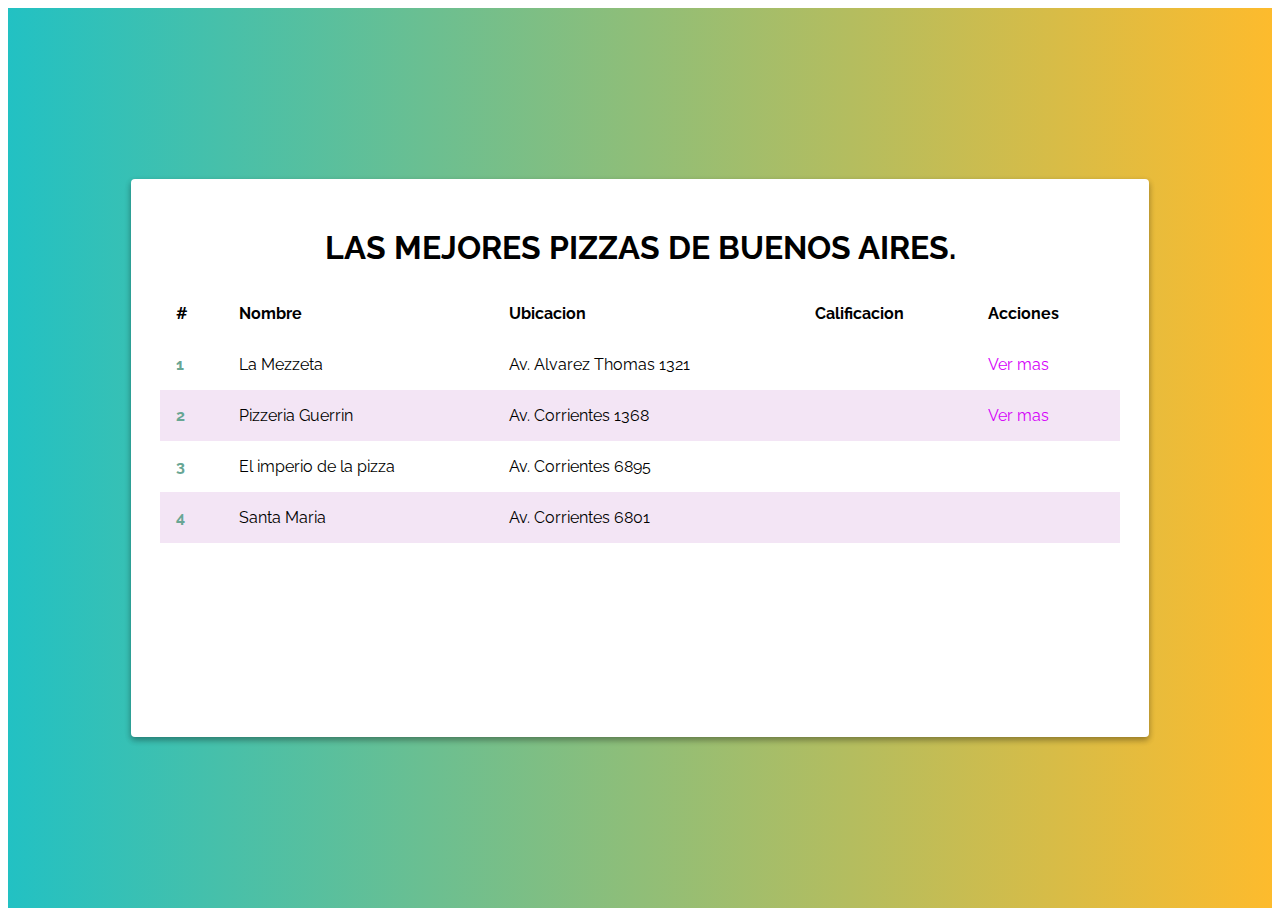
<file: boletines/index.html>
<!DOCTYPE html>
<html>
  <head>
    <meta charset="UTF-8">
    <meta name="viewport" content="width=device-width,initial-scale=1.0">
    <title>Las mejores pizzas de Buenos Aires</title>
    <link href="https://fonts.googleapis.com/css?family=Raleway:300i&display=swap" rel="stylesheet">
    <link rel="stylesheet" href="https://necolas.github.io/normalize.css/8.0.1/normalize.css"> 
    <link href="./assets/css/main.css" rel="stylesheet"> 
    <!-- FONT-AWESOME CDN -->
    <link rel="stylesheet" 
    href="https://use.fontawesome.com/releases/v5.7.2/css/all.css" 
    integrity="sha384-fnmOCqbTlWIlj8LyTjo7mOUStjsKC4pOpQbqyi7RrhN7udi9RwhKkMHpvLbHG9Sr" 
    crossorigin="anonymous">
     <!-- ANIMATE.CSS -->
     <link rel="stylesheet" href="https://cdnjs.cloudflare.com/ajax/libs/animate.css/3.7.2/animate.min.css">
   </head>
<body>
    <div class="container">
        <div class="content animated pulse "> 
            <header>
               <h1 class="title">Las mejores pizzas de Buenos Aires.</h1> 
     </header>
  <table class="table">
    <thead>
        <th>#</th>
        <th>Nombre</th>
        <th>Ubicacion</th>
        <th>Calificacion</th>
        <th>Acciones</th>
    </thead>
    <tbody>
        <tr>
            <td>1</td>
            <td>La Mezzeta</td>
            <td>Av. Alvarez Thomas 1321</td>
            <td><i class="fas fa-star"></i><i class="fas fa-star">
            </i><i class="fas fa-star"></i><i class="fas fa-star">
            </i><i class="fas fa-star"></i></td>
            <td>
                <a href="./restaurantes/mezze.html">Ver mas</a>
            </td>
        </tr>
        <tr>
            <td>2</td>
            <td>Pizzeria Guerrin</td>
            <td>Av. Corrientes 1368</td>
            <td><i class="fas fa-star"></i><i class="fas fa-star">
            </i><i class="fas fa-star"></i><i class="fas fa-star"><i class="far fa-star" aria-hidden="true"></i></td>
            <td>
                <a href="./restaurantes/mezze.html">Ver mas</a>
            </td>
        </tr>
        <tr>
            <td>3</td>
            <td>El imperio de la pizza</td>
            <td>Av. Corrientes 6895</td>
            <td><i class="fas fa-star"></i><i class="fas fa-star">
            </i><i class="fas fa-star"><i class="far fa-star" aria-hidden="true"></i><i class="far fa-star" aria-hidden="true"></i>
        </td>
            <td></td>
        </tr>
        <tr>
            <td>4</td>
            <td>Santa Maria</td>
            <td>Av. Corrientes 6801</td>
            <td><i class="fas fa-star"><i class="fas fa-star"><i class="fas fa-star"></i><i class="far fa-star" aria-hidden="true"></i><i class="far fa-star" aria-hidden="true"></i> 
            </td>
            <td></td>
        </tr>
    </tbody>
      </table>
    </div>
   </div>
   <script src="./javascript/main.js"></script>
  </body>
 </html>
</file>
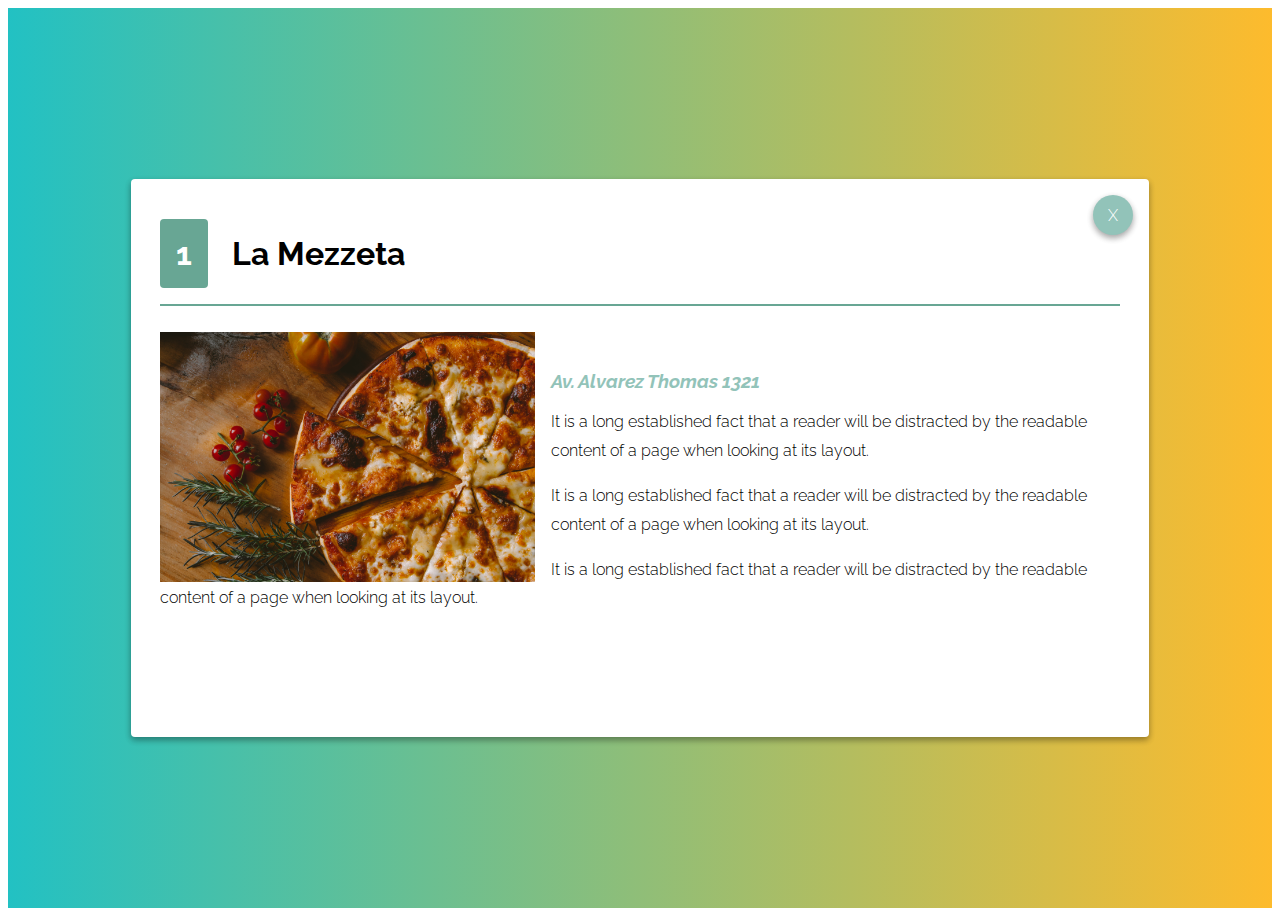
<file: boletines/restaurantes/mezze.html>
<!DOCTYPE html>
<html>
  <head>
    <meta charset="UTF-8">
    <meta name="viewport" content="width=device-width,initial-scale=1.0">
    <title>Las mejores pizzas de Buenos Aires</title>
    <link href="https://fonts.googleapis.com/css?family=Raleway:300i&display=swap" rel="stylesheet">
    <link rel="stylesheet" href="https://necolas.github.io/normalize.css/8.0.1/normalize.css"> 
    <link href="../assets/css/main.css" rel="stylesheet"> 
    <!-- FONT-AWESOME CDN -->
    <link rel="stylesheet" 
    href="https://use.fontawesome.com/releases/v5.7.2/css/all.css" 
    integrity="sha384-fnmOCqbTlWIlj8LyTjo7mOUStjsKC4pOpQbqyi7RrhN7udi9RwhKkMHpvLbHG9Sr" 
    crossorigin="anonymous">
     <!-- ANIMATE.CSS -->
     <link rel="stylesheet" href="https://cdnjs.cloudflare.com/ajax/libs/animate.css/3.7.2/animate.min.css">
   </head>
<body>
    <div class="container">
        <div class="content animated pulse"> 
            <div class="actions">
            <a href="../" class="close">
            <span>X</span>
            </a> 
            </div>
            <header>
               <h2 class="title-item">
                   <span class="position">1</span>
                   La Mezzeta
                </h2> 
     </header>
     <section>
         <img src="../assets/images/mezzeta.jpg" class="main-image" alt="pizza recien salida del horno">
         <div class="text">
             <address class="address">
                <i class="fas fa-map-marker-alt"></i>
                 Av. Alvarez Thomas 1321
            </address>
            <p class="paragraph">It is a long established fact that a reader will be distracted 
                by the readable content of a page when looking at its layout.</p>
            <p class="paragraph">It is a long established fact that a reader will be distracted
                 by the readable content of a page when looking at its layout.</p>
            <p class="paragraph">It is a long established fact that a reader will be distracted
                 by the readable content of a page when looking at its layout.</p>
         </div>
     </section>
    </div>
   </div>
  </body>
 </html>
</file>
<file: boletines/assets/css/main.css>
/*
vino:#734858
aguamarino:c
celeste:#92C3B9
amarillo:#fab228
rosa:#F2B6A0
*/

html{
    font-family: 'Raleway', sans-serif;
}

a{
    text-decoration: none;
    color: #d500f9;
}

img{
    max-width: 100%;
}

a:hover{
    opacity:0.2;
}

a:active{
    background: red;
}

.title{
    text-transform: uppercase;
    text-align: center;
}

.container{
    background:#734858;
    background: -webkit-linear-gradient(to right, #22c1c3, #fdbb2d); 
    background: linear-gradient(to right, #22c1c3, #fdbb2d);
    height:100vh;
    display: flex;
    align-items: center;
    justify-content: center;
}

.content{
    max-width: 960px;
    width:100%;
    height: 80vh;
    background-color:#fff;
    /* box-shadow: diferenciaHorizontal diferenciaVertical desenfoque amplitud color de la sombra;*/
    box-shadow: 0 3px 6px rgba(0,0,0,0.16), 0 3px 6px rgba(0,0,0,0.23);
    border-radius: 4px;
    position: relative;
    overflow: scroll;
}

.content{
    padding:1em;
}
td{
    display: block;
    width: 100%;
}
td:nth-of-type(1){
    font-size: 1.5em;
    font-weight: bold;
    color:#68A694;
}
th{
    display: none;
}

.actions{
    position: absolute;
    top: 1em;
    right: 1em;
}

.close{
    height: 40px;
    width: 40px;
    color: white;
    border-radius: 50%;
    background-color: #92C3B9;
    display: inline-block;
    box-shadow: 0 3px 6px rgba(0,0,0,0.16), 0 3px 6px rgba(0,0,0,0.23);
    font-weight: 300;
    cursor: pointer;
    display: flex;
    align-items: center;
    justify-content: center;
}

.paragraph{
    line-height:1.8em;
    font-weight:300;

}

.fa-star, .fa-star-o{
    color: #fab228;
}

.table{
    width:100%;
    border-spacing:0;
}

.table td, .table th{
    padding: 1em;
    text-align: left;
}

.table tr:nth-child(even){ background-color: #f3e5f5;}

.title-item{
    /*border-bottom-style: solid;
    border-width: 2px;
    border-color:#68A694;*/
    font-size: 2em;
    border-bottom: #68A694 solid 2px;
    padding-bottom: 1em;
}

.address{
   font-weight: bold;
   color:#92C3B9;
   font-size: 1.2em;
   margin-top: 2em;
   display: inline-block;
}

.main-image{
    float: left;
    margin-right: 1em;
    height: 250px;
}

.position{
    background-color:#68A694;
    color:white;
    padding: 0.5em;
    border-radius: 4px;
    margin-right: 0.5em;
}

@media(min-width:900px) {
  th{
      display: table-cell;
  }  
  td{
      width: auto;
      display: table-cell;
  }
  td:nth-of-type(1){
      font-size:1em;
  }
  .content{
    padding:1.8em;
  }
}

@media (min-height: 550px) {
.content{
    height: 500px;
}
}
</file>
